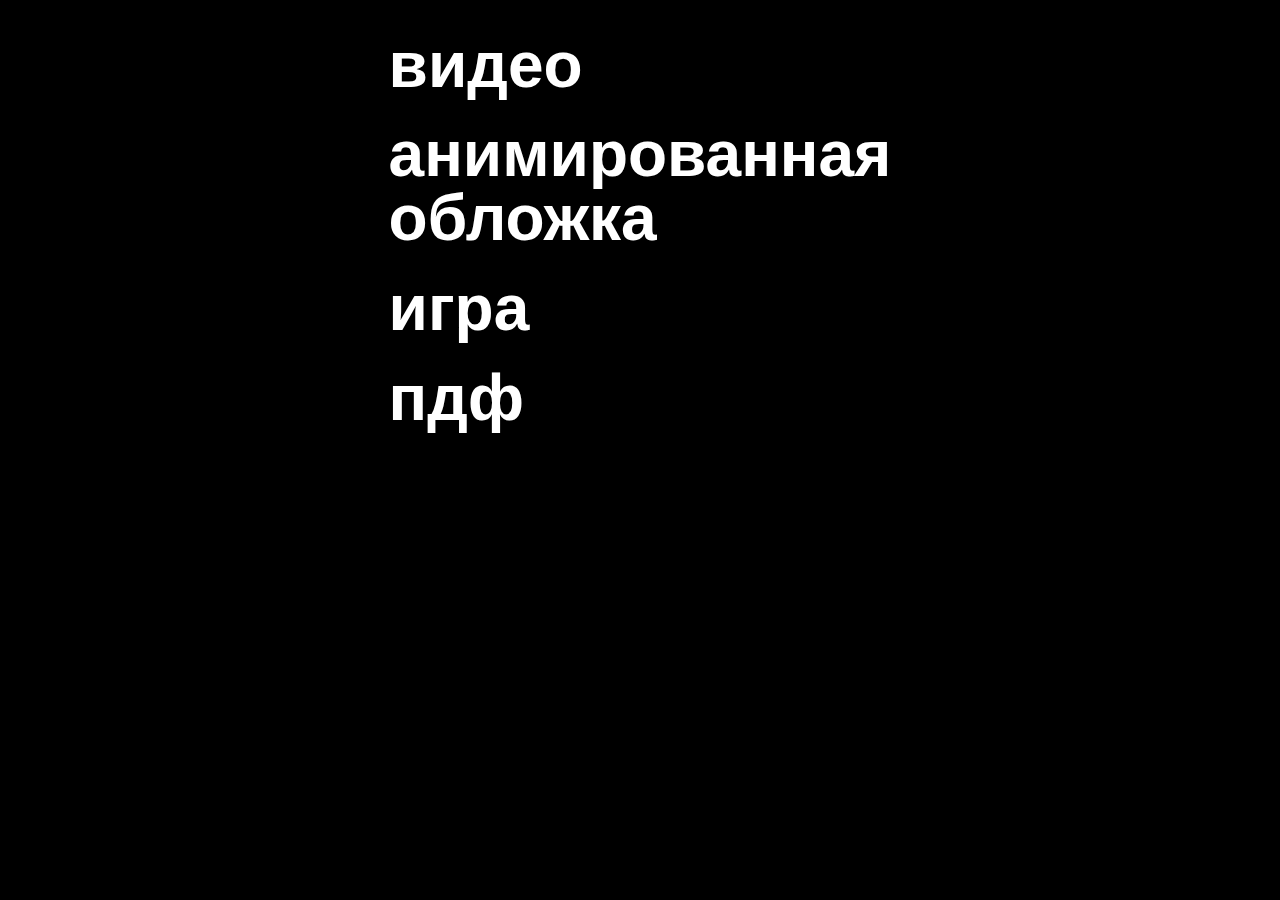
<file: index.html>
<!DOCTYPE html>
<html>
  <head>
    <meta charset="utf-8">
    <title>shrimp</title>

    <link rel="stylesheet" href="stylesheets/style.css">
    <link rel="shortcut icon" href="favicon.ico" type="image/x-icon">
    <link rel="icon" href="favicon.ico" type="image/x-icon">
  </head>
  <body>
    <section class="container">
      <a class="content" href="video.html">видео</a>
      <a class="content" href="front.html">анимированная<br>
                           обложка</a>
      <a class="content" href="https://lllafemme.github.io/shrimp/">игра</a>
      <a class="content" href="pdf.html">пдф</a>
    </section>
  </body>
</html>
</file>
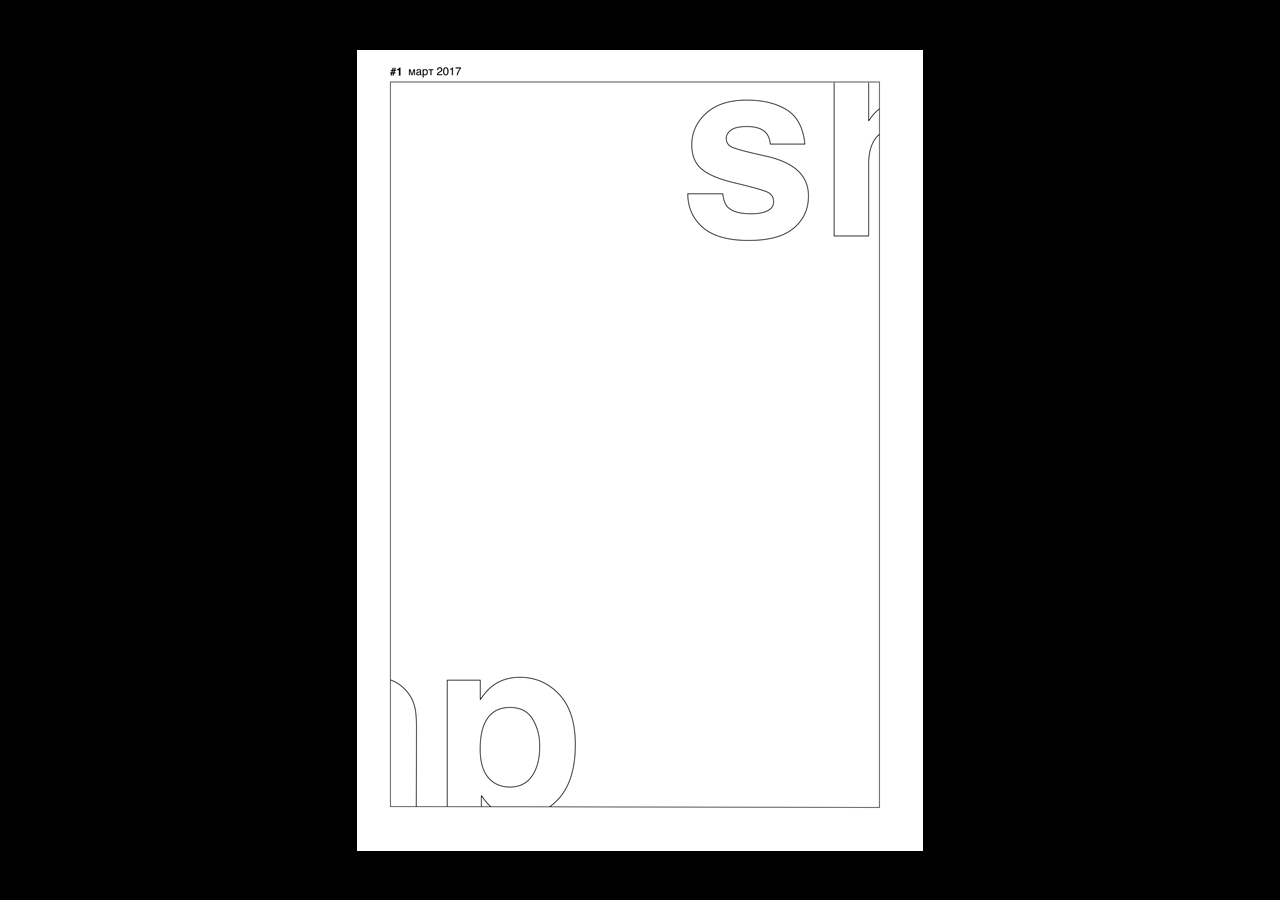
<file: front.html>
<!DOCTYPE html>
<html>
  <head>
    <meta charset="utf-8">
    <title>front</title>
    <link rel="stylesheet" href="stylesheets/style.css">
    <link rel="shortcut icon" href="favicon.ico" type="image/x-icon">
    <link rel="icon" href="favicon.ico" type="image/x-icon">
  </head>
  <body>
    <figure>
      <img src="shrimp.gif" alt="" />
    </figure>
  </body>
</html>
</file>
<file: stylesheets/style.css>
@import "main.css";
@import "reset.css";
@import "frontvideo.css";
@import "book.css";
</file>
